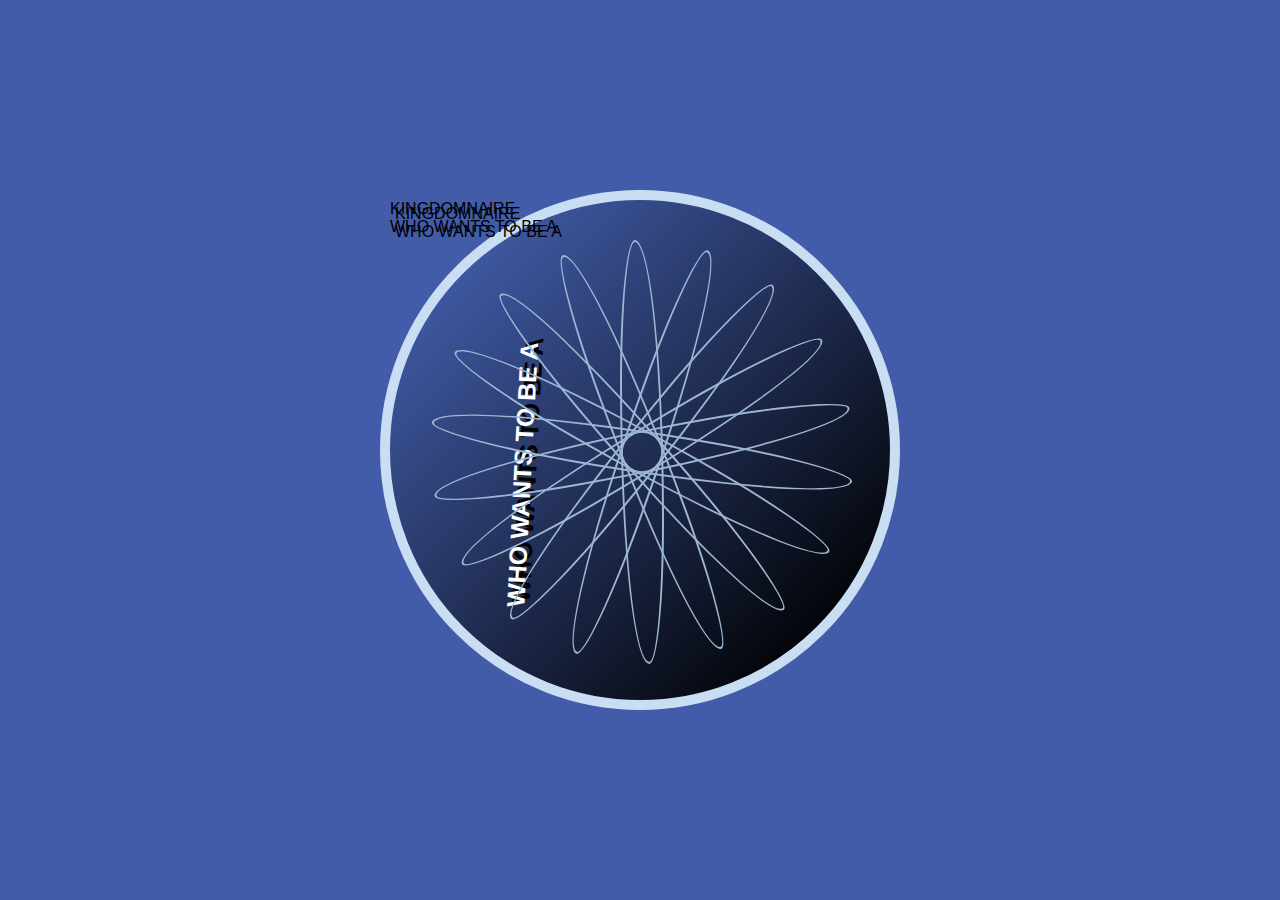
<file: index.html>
<html lang="en">
<head>
    <meta charset="UTF-8">
    <meta http-equiv="X-UA-Compatible" content="IE=edge">
    <meta name="viewport" content="width=device-width, initial-scale=1.0">
    <title>Who wants to be a Millionaire</title>
    <link rel="stylesheet" href="index.css">
</head>
<body>
    <div class="wrapper">
  <section class="stage-0">
    <div class="logo">
      <div class="elipse elipse1"></div>
      <div class="elipse elipse2"></div>
      <div class="elipse elipse3"></div>
      <div class="elipse elipse4"></div>
      <div class="elipse elipse5"></div>
      <div class="elipse elipse6"></div>
      <div class="elipse elipse7"></div>
      <div class="elipse elipse8"></div>
      <div class="elipse elipse9"></div>
      <div class="curved-top">WHO WANTS TO BE A</div>
      <div class="title">KINGDOMNAIRE</div>
      <div class="curved-bottom">WHO WANTS TO BE A</div>
      <div class="inner-circle"></div>
    </div>
  </section>
</div>
<script type="text/javaScript" src="index.js"></script>
</body>
</html>
</file>
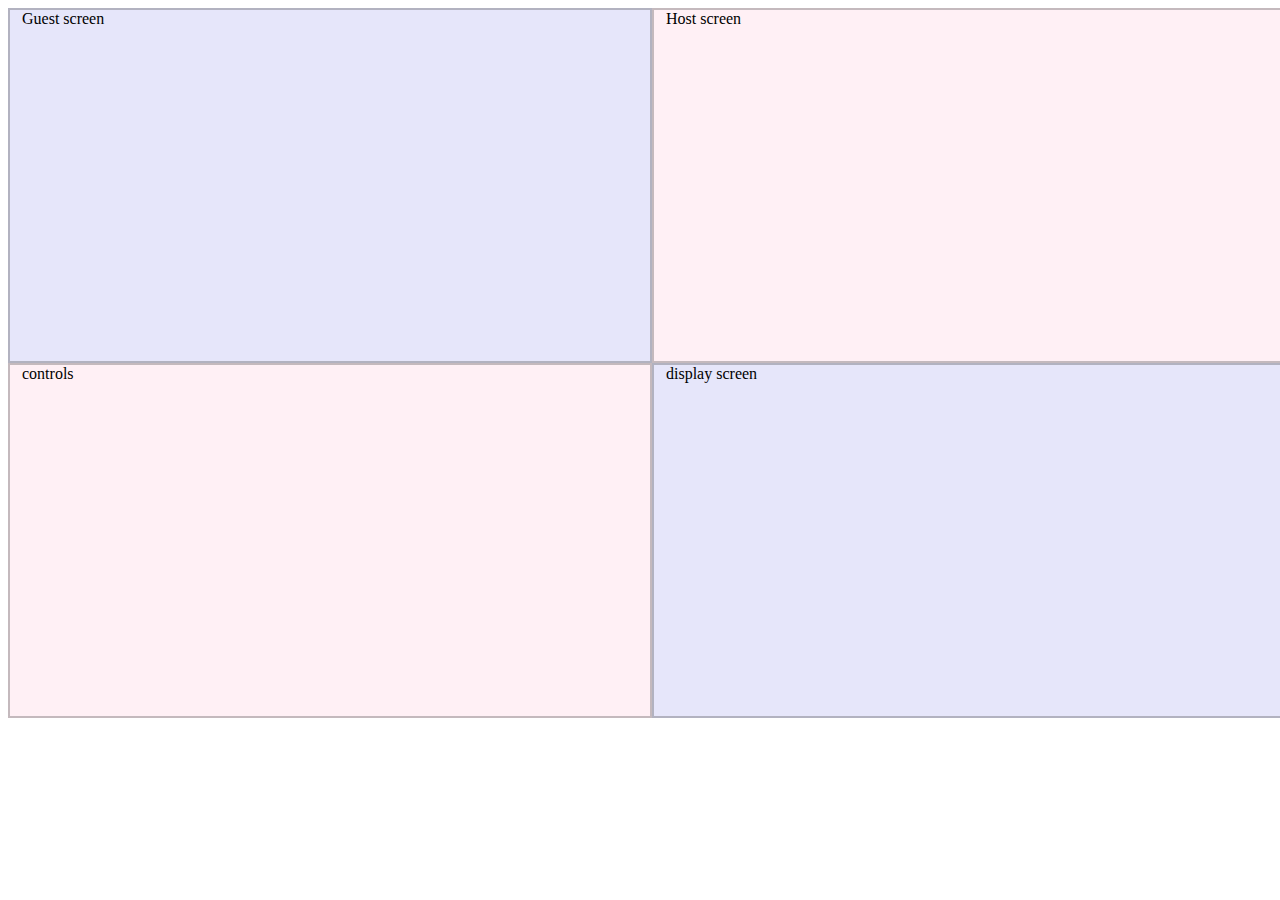
<file: control/control.html>
<html lang="en">
<head>
    <meta charset="UTF-8">
    <meta http-equiv="X-UA-Compatible" content="IE=edge">
    <meta name="viewport" content="width=device-width, initial-scale=1.0">
    <meta name="viewport" content="width=device-width, initial-scale=1, maximum-scale=1, user-scalable=no">
    <title>Document</title>
    <link rel="stylesheet" href="/bootstrap-5.2.0-dist/css/bootstrap-grid.min.css">
    <script src="https://ajax.googleapis.com/ajax/libs/jquery/3.3.1/jquery.min.js"></script>
	<script src="https://cdnjs.cloudflare.com/ajax/libs/popper.js/1.12.9/umd/popper.min.js"></script>
	<script src="https://maxcdn.bootstrapcdn.com/bootstrap/4.0.0/js/bootstrap.min.js"></script>
	<style>
		.my-column {
			min-height: 355px;
            border: 2px solid rgba(59, 59, 59, 0.3);
		}
	</style>
</head>
<body>
    <div class="container-fluid">
        <div class="row">
            <div class="col-sm-6 my-column" style="background-color:lavender;">
                Guest screen
            </div>
            <div class="col-sm-6 my-column" style="background-color:lavenderblush;">
                Host screen
            </div>
        </div>
        <div class="row">
            <div class="col-sm-6 my-column" style="background-color:lavenderblush;">
                controls
                
            </div>
            <div class="col-sm-6 my-column" style="background-color:lavender;">
                display screen
            </div>
        </div>
    </div>
</body>
</html>
</file>
<file: index.css>
* {
  margin: 0;
  padding: 0;
  border: 0;
}

html,
body {
  height: 100%;
}

body {
  background-color: #425ca9;
  font-family: Arial;
}

.wrapper {
  width: 100%;
  height: 100%;
}

.logo {
  width: 500px;
  height: 500px;
  background: linear-gradient(-45deg, #000 10%, #425ca9 90%);
  border-radius: 50%;
  position: absolute;
  margin: auto;
  top: 0;
  left: 0;
  right: 0;
  bottom: 0;
  border: 10px solid #c9def3;
  text-shadow: 5px 5px 0px #000;
}

.logo .elipse {
  width: 40px;
  height: 420px;
  position: absolute;
  border: 2px solid #9db7d2;
  border-radius: 50% 100%;
  z-index: 5;
  left: 230px;
  top: 40px;
}

.logo .elipse:nth-of-type(1) {
  transform: rotate(20deg);
}

.logo .elipse:nth-of-type(2) {
  transform: rotate(40deg);
}

.logo .elipse:nth-of-type(3) {
  transform: rotate(60deg);
}

.logo .elipse:nth-of-type(4) {
  transform: rotate(80deg);
}

.logo .elipse:nth-of-type(5) {
  transform: rotate(100deg);
}

.logo .elipse:nth-of-type(6) {
  transform: rotate(120deg);
}

.logo .elipse:nth-of-type(7) {
  transform: rotate(140deg);
}

.logo .elipse:nth-of-type(8) {
  transform: rotate(160deg);
}

.logo .elipse:nth-of-type(9) {
  transform: rotate(180deg);
}

.logo .curved-top {
  transform: rotate(-87deg);
  font-size: 25px;
  position: absolute;
  top: 260px;
  left: 0;
  font-weight: bold;
  color: #fff;
}

.logo .curved-top span {
  height: 250px;
  position: absolute;
  width: 25px;
  left: 0;
  top: 0;
  transform-origin: bottom center;
}

.logo .curved-top .char:nth-of-type(1) {
  transform: rotate(10deg);
}

.logo .curved-top .char:nth-of-type(2) {
  transform: rotate(20deg);
}

.logo .curved-top .char:nth-of-type(3) {
  transform: rotate(30deg);
}

.logo .curved-top .char:nth-of-type(4) {
  transform: rotate(40deg);
}

.logo .curved-top .char:nth-of-type(5) {
  transform: rotate(50deg);
}

.logo .curved-top .char:nth-of-type(6) {
  transform: rotate(60deg);
}

.logo .curved-top .char:nth-of-type(7) {
  transform: rotate(70deg);
}

.logo .curved-top .char:nth-of-type(8) {
  transform: rotate(80deg);
}

.logo .curved-top .char:nth-of-type(9) {
  transform: rotate(90deg);
}

.logo .curved-top .char:nth-of-type(10) {
  transform: rotate(100deg);
}
</file>
